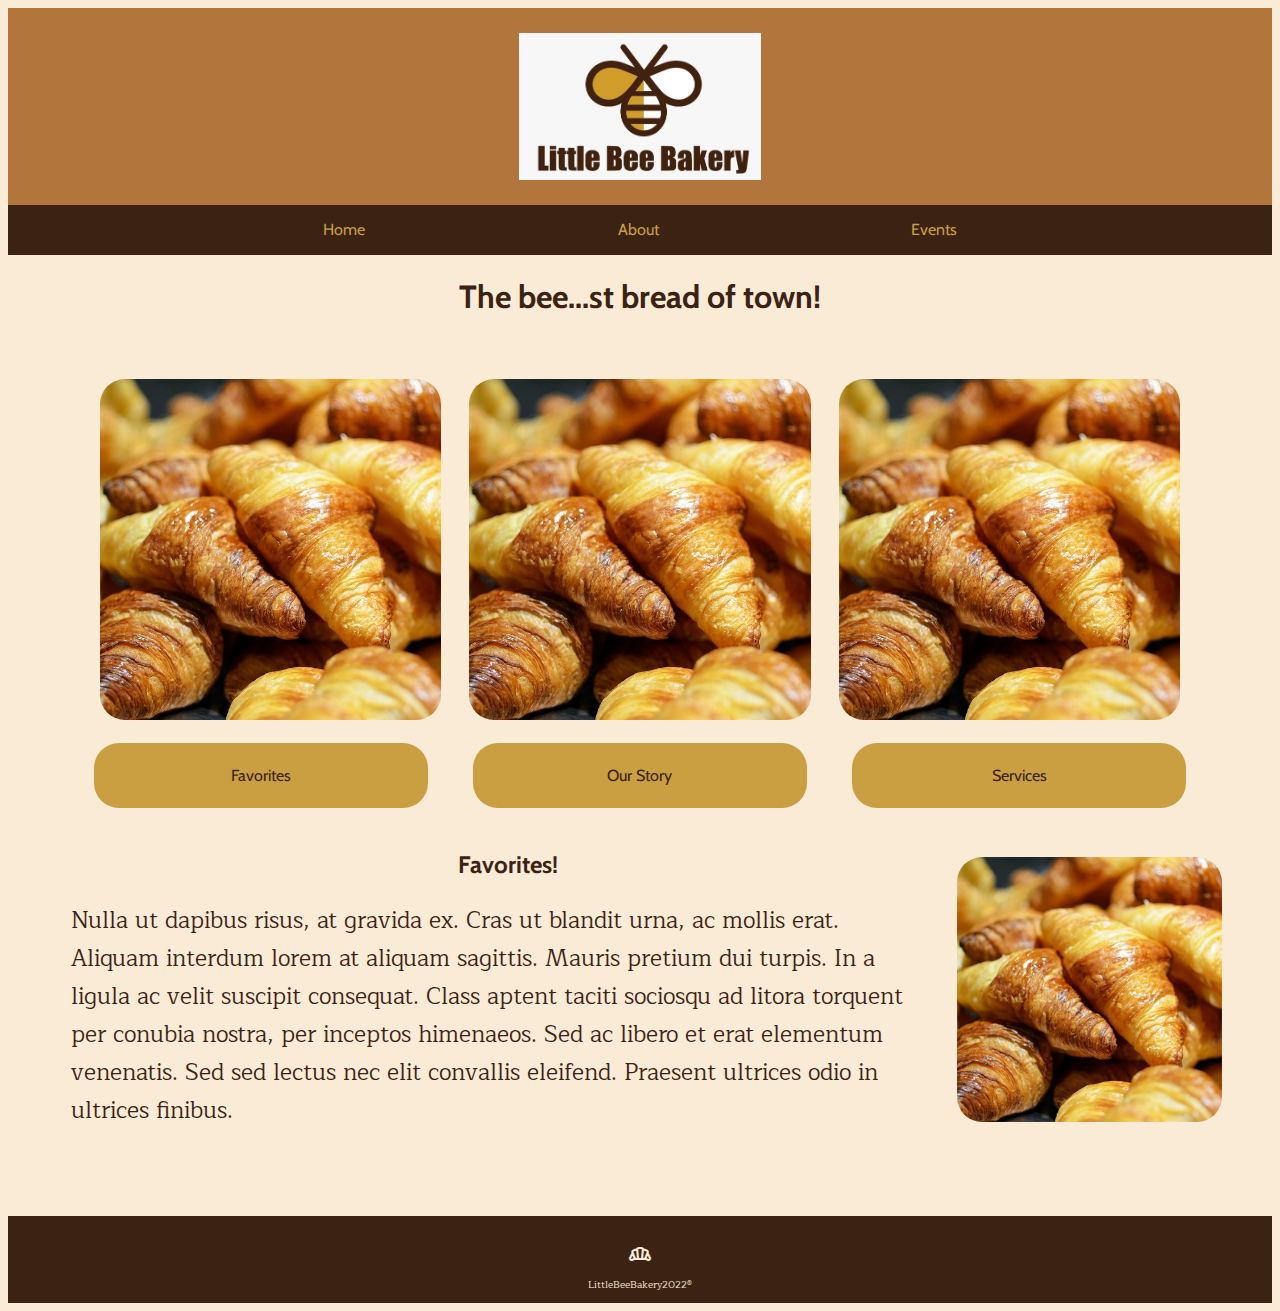
<file: index.html>
<!DOCTYPE html>
<html lang="en">
<head>
    <meta charset="UTF-8">
    <meta http-equiv="X-UA-Compatible" content="IE=edge">
    <meta name="viewport" content="width=device-width, initial-scale=1.0">
    <link rel="stylesheet" href="css/main.css">
    <link rel="stylesheet" href="https://fonts.googleapis.com/css2?family=Material+Symbols+Outlined:opsz,wght,FILL,GRAD@20..48,100..700,0..1,-50..200" /> 
    <!-- bread icon -->
    <link rel="preconnect" href="https://fonts.googleapis.com">
<link rel="preconnect" href="https://fonts.gstatic.com" crossorigin>
<link href="https://fonts.googleapis.com/css2?family=Cabin:wght@700&family=Maitree:wght@200;700&display=swap" rel="stylesheet">
    <title>Jenny - Midterm</title>
</head>

<body>
   
    <header class="header-background">
        <div class="logo">
            <img class="logo1" src="images/logo.jpeg" alt="Little Bee Logo">
        </div> <!-- end logo -->
        <div class="nav-container">
            <div class="nav-bar">
                <a href="index.html">Home</a> 
                <a href="about.html">About</a> 
                <a href="events.html">Events</a> 
            </div> <!-- nav-barimg -->   
        </div><!-- nav-container -->
    </header>
    
    <h1>The bee...st bread of town!</h1>
    <!-- This container to make the style easier -->
    <div class="container">   
        <div class="imageshome">
            <img src="images/bread.jpeg" alt="Bread photo">
            <img src="images/bread.jpeg" alt="Bread photo">
            <img src="images/bread.jpeg" alt="Bread photo">
        </div><!-- Imageshome end -->
        <div class="buttonshome">
            <a href="index.html">Favorites</a>
            <a href="about.html">Our Story</a>
            <a href="events.html">Services</a>
        </div><!-- buttonshome end -->

        
        <div class="column">
            <div>
                <h2>Favorites!</h2>
                <p>Nulla ut dapibus risus, at gravida ex. Cras ut blandit urna, ac mollis erat. Aliquam interdum lorem at aliquam sagittis. Mauris pretium dui turpis. In a ligula ac velit suscipit consequat. Class aptent taciti sociosqu ad litora torquent per conubia nostra, per inceptos himenaeos. Sed ac libero et erat elementum venenatis. Sed sed lectus nec elit convallis eleifend. Praesent ultrices odio in ultrices finibus.</p>
            </div>
            
            <div class="favorites">
                <img 
                srcset="images/bread-320.jpeg 320w,
                        images/bread-480.jpeg 480w, 
                        images/bread-720.jpeg 720w"
                sizes=" (max-width: 320px) 320px,
                        (max-width: 480px) 480px,
                        (max-width: 720px) 720px"
                src="images/bread-720.jpeg"
                alt="bread">
            </div>
        </div> <!-- end columns -->    
    </div> <!-- Container -->

    <footer>
        <p>LittleBeeBakery2022®</p>
        <span class="material-symbols-outlined">
            bakery_dining
        </span>
    </footer>
    
</body>
</html>
</file>
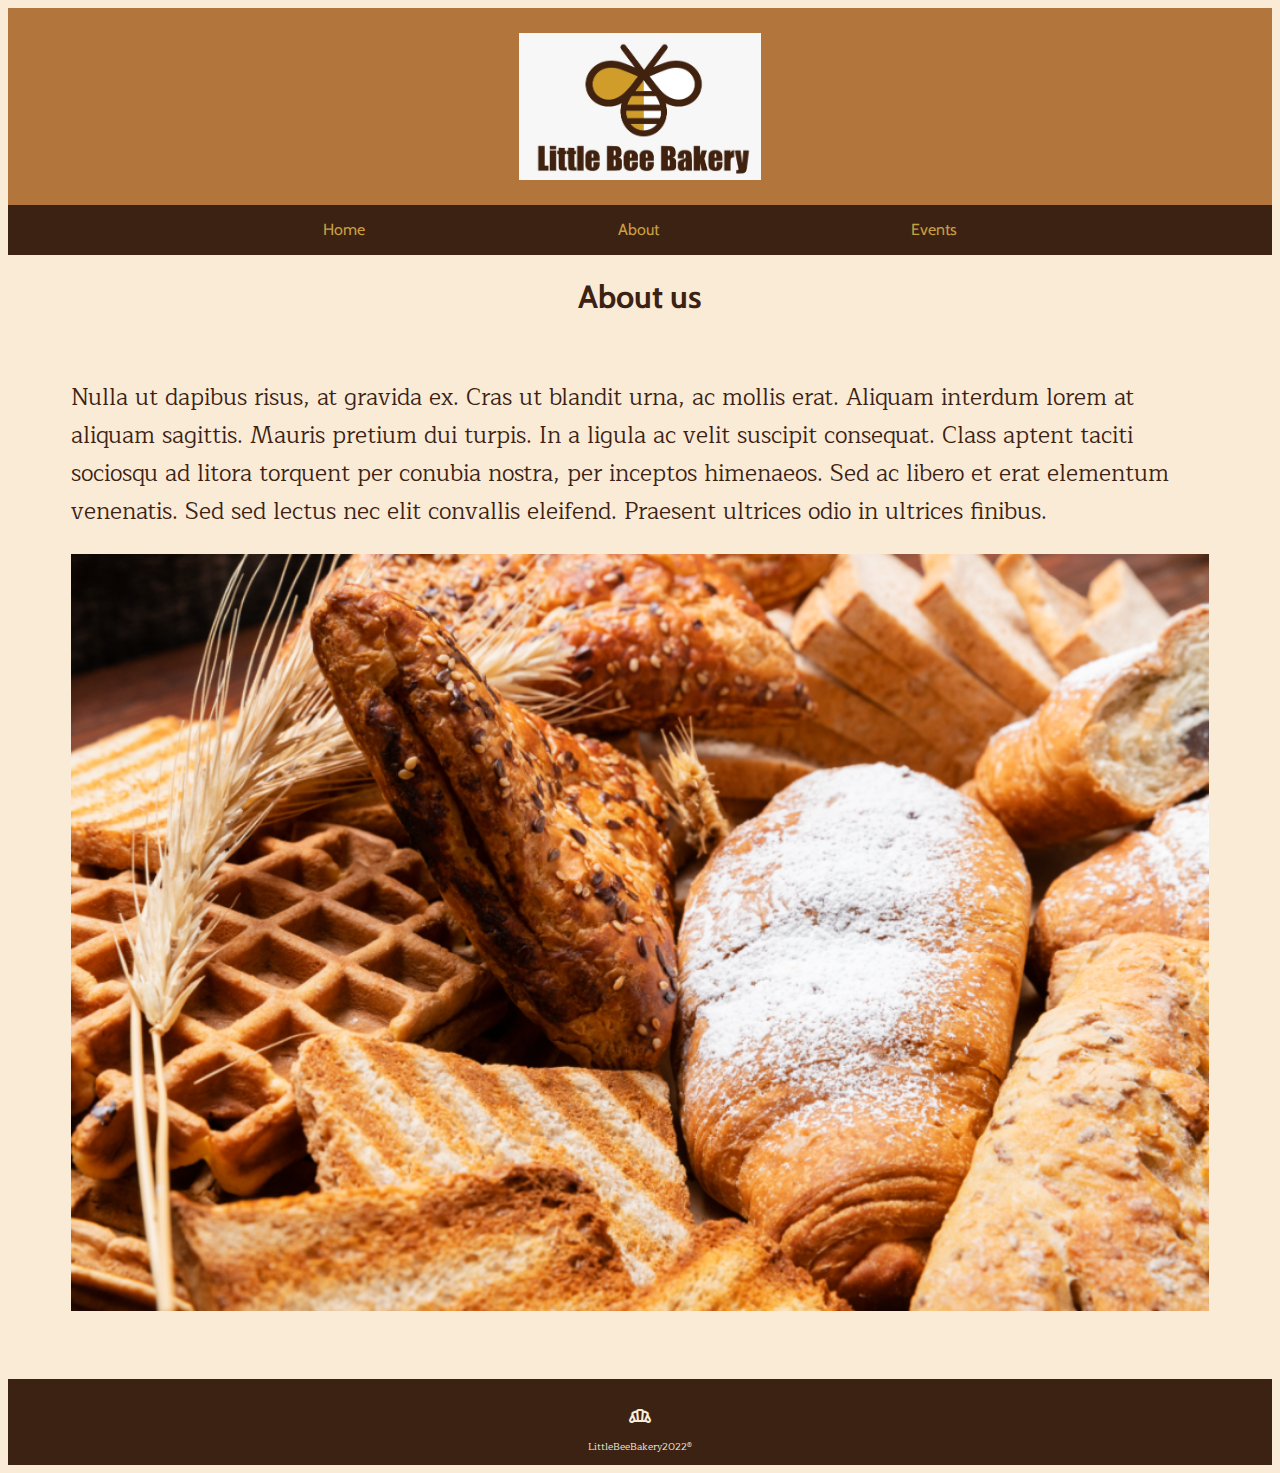
<file: about.html>
<!DOCTYPE html>
<html lang="en">
<head>
    <meta charset="UTF-8">
    <meta http-equiv="X-UA-Compatible" content="IE=edge">
    <meta name="viewport" content="width=device-width, initial-scale=1.0">
    <link rel="stylesheet" href="css/main.css">
    <link rel="stylesheet" href="https://fonts.googleapis.com/css2?family=Material+Symbols+Outlined:opsz,wght,FILL,GRAD@20..48,100..700,0..1,-50..200" /> 
    <!-- bread icon -->
    <link rel="preconnect" href="https://fonts.googleapis.com">
<link rel="preconnect" href="https://fonts.gstatic.com" crossorigin>
<link href="https://fonts.googleapis.com/css2?family=Cabin:wght@700&family=Maitree:wght@200;700&display=swap" rel="stylesheet">
    <title>Jenny - Midterm</title>
</head>

<body>
   
    <header class="header-background">
        <div class="logo">
            <img class="logo1" src="images/logo.jpeg" alt="Little Bee Logo">
        </div> <!-- end logo -->
        <div class="nav-container">
            <div class="nav-bar">
                <a href="index.html">Home</a> 
                <a href="about.html">About</a> 
                <a href="events.html">Events</a> 
            </div> <!-- nav-barimg -->   
        </div><!-- nav-container -->
    </header>
    <h1>About us</h1>
    <div class="container">
        <div>
            <p>Nulla ut dapibus risus, at gravida ex. Cras ut blandit urna, ac mollis erat. Aliquam interdum lorem at aliquam sagittis. Mauris pretium dui turpis. In a ligula ac velit suscipit consequat. Class aptent taciti sociosqu ad litora torquent per conubia nostra, per inceptos himenaeos. Sed ac libero et erat elementum venenatis. Sed sed lectus nec elit convallis eleifend. Praesent ultrices odio in ultrices finibus.</p>
        </div>
        <div>
             <img 
             srcset="images/aboutus-320.jpg 320w,
                     images/aboutus-480.jpg 480w, 
                     images/aboutus-720.jpg 720w,
                     images/aboutus-960.jpg 960w"
             sizes="(max-width: 320px) 320px,
                    (max-width: 480px) 480px,
                    (max-width: 720px) 720px,
                    (max-width: 960px) 960px"
             src="images/bread.jpeg"
             alt="An image">
        </div>
    </div> <!-- Container -->

    <footer>
        <p>LittleBeeBakery2022®</p>
        <span class="material-symbols-outlined">
            bakery_dining
        </span>
    </footer>
    
</body>
</html>
</file>
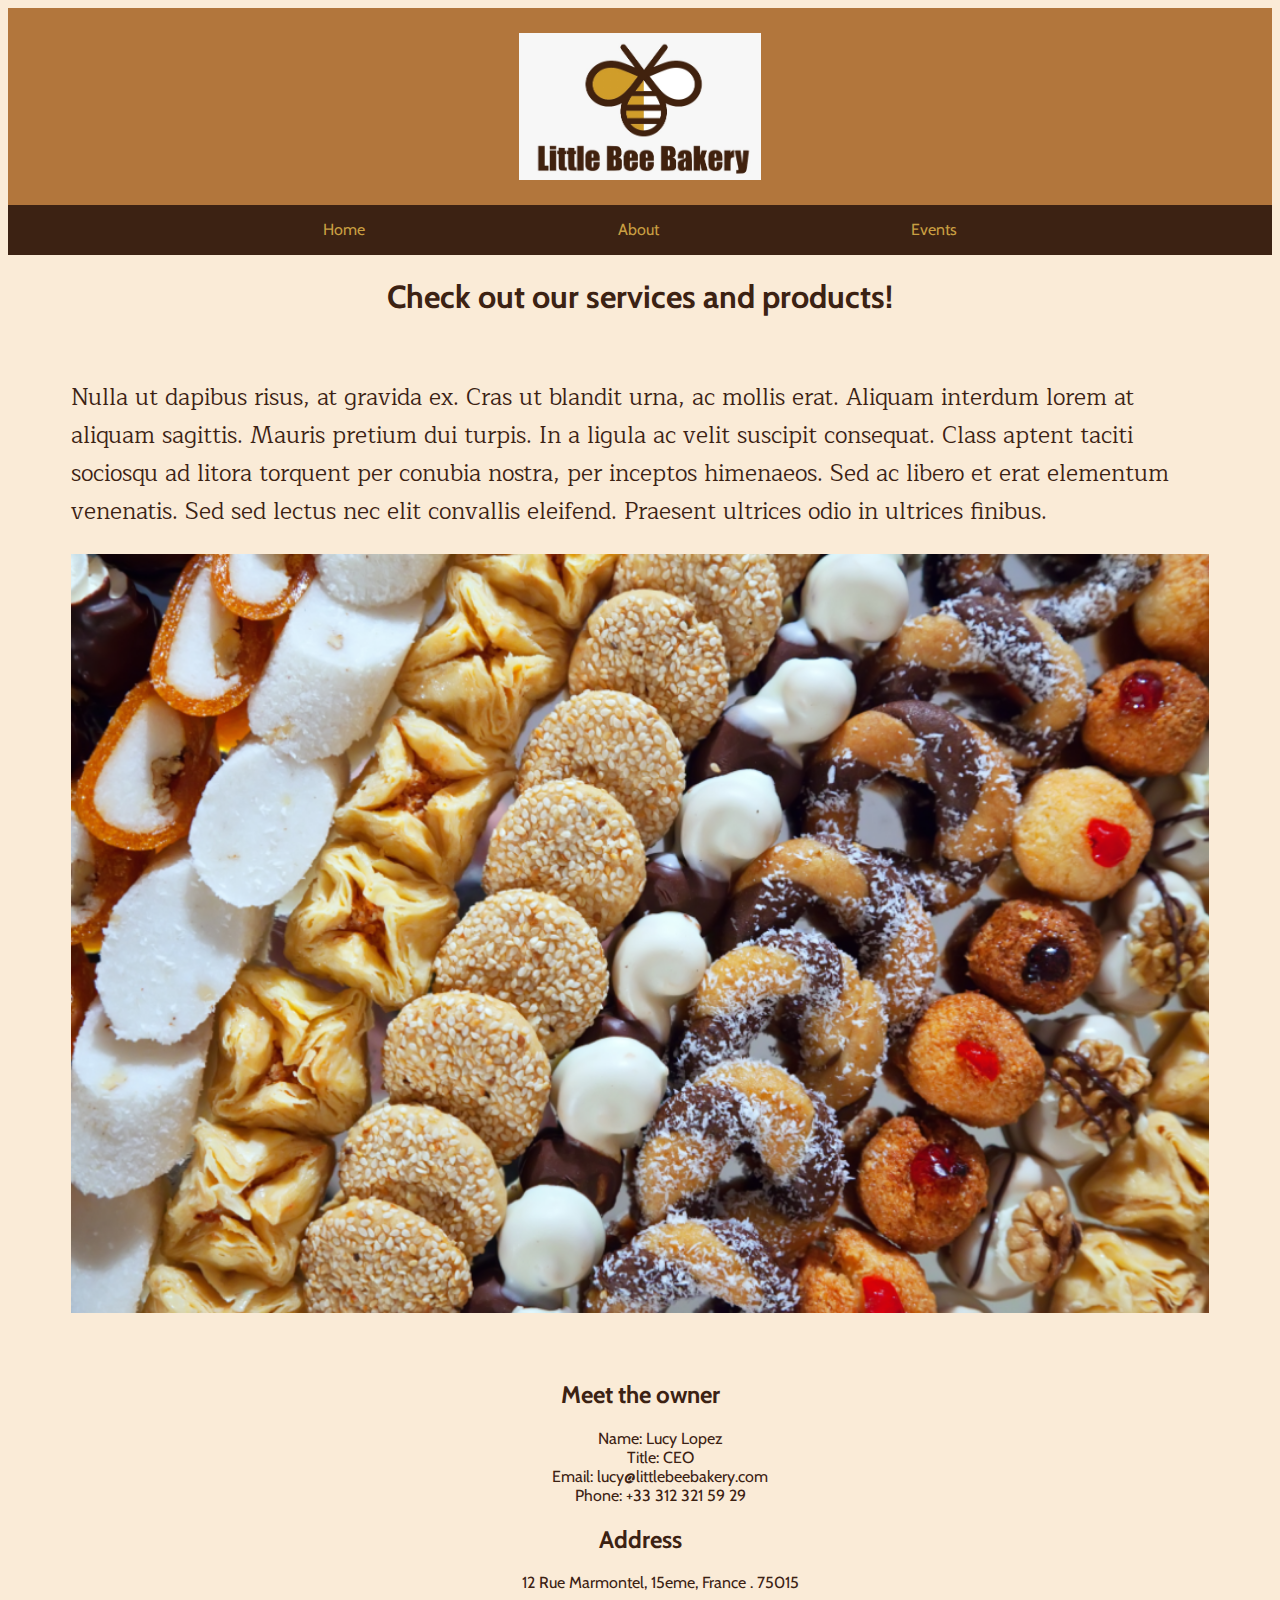
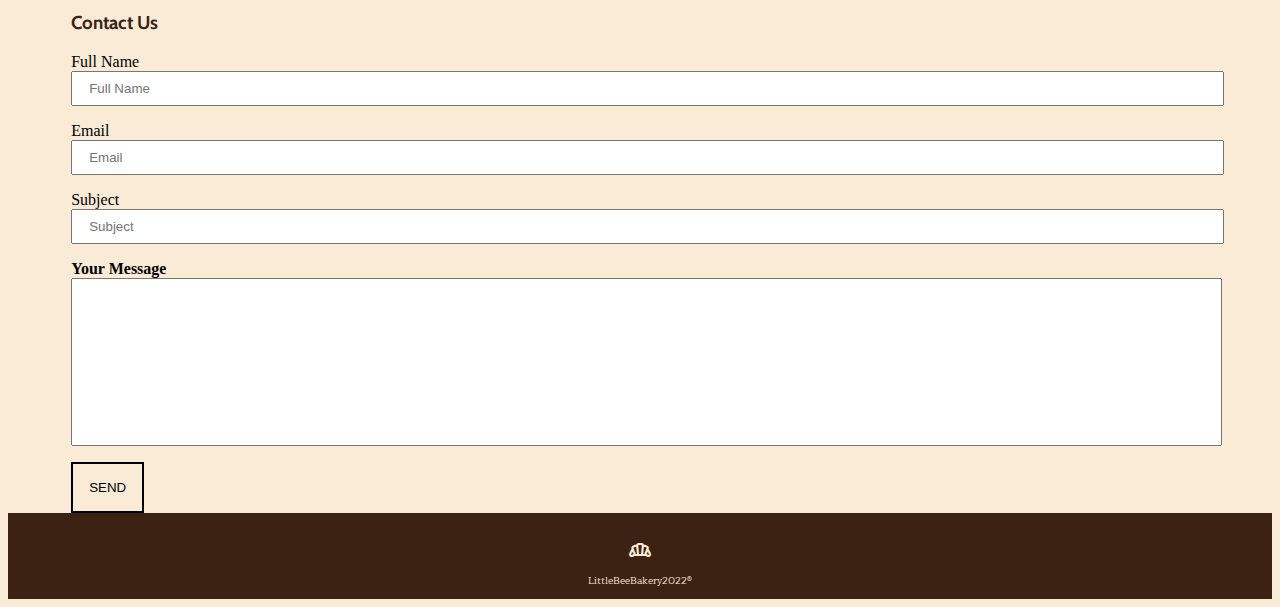
<file: events.html>
<!DOCTYPE html>
<html lang="en">
<head>
    <meta charset="UTF-8">
    <meta http-equiv="X-UA-Compatible" content="IE=edge">
    <meta name="viewport" content="width=device-width, initial-scale=1.0">
    <link rel="stylesheet" href="css/main.css">
    <link rel="stylesheet" href="https://fonts.googleapis.com/css2?family=Material+Symbols+Outlined:opsz,wght,FILL,GRAD@20..48,100..700,0..1,-50..200" /> 
    <!-- bread icon -->
    <link rel="preconnect" href="https://fonts.googleapis.com">
<link rel="preconnect" href="https://fonts.gstatic.com" crossorigin>
<link href="https://fonts.googleapis.com/css2?family=Cabin:wght@700&family=Maitree:wght@200;700&display=swap" rel="stylesheet">
    <title>mtm6201-midterm</title>
</head>

<body>
   
    <header class="header-background">
        <div class="logo">
            <img class="logo1" src="images/logo.jpeg" alt="Little Bee Logo">
        </div> <!-- end logo -->
        <div class="nav-container">
            <div class="nav-bar">
                <a href="index.html">Home</a> 
                <a href="about.html">About</a> 
                <a href="events.html">Events</a> 
            </div> <!-- nav-barimg -->   
        </div><!-- nav-container -->
    </header>
    <h1>Check out our services and products!</h1>
    <div class="container">
        
        <div>
            <p>Nulla ut dapibus risus, at gravida ex. Cras ut blandit urna, ac mollis erat. Aliquam interdum lorem at aliquam sagittis. Mauris pretium dui turpis. In a ligula ac velit suscipit consequat. Class aptent taciti sociosqu ad litora torquent per conubia nostra, per inceptos himenaeos. Sed ac libero et erat elementum venenatis. Sed sed lectus nec elit convallis eleifend. Praesent ultrices odio in ultrices finibus.</p>
        </div>
        <div>
            <img 
            srcset="images/events-320_x_212.jpg 320w,
                    images/events-480_x_320.jpg 480w, 
                    images/events-720_x_480.jpg 720w,
                    images/events-960_x_640.jpg 960w"
            sizes="(max-width: 320px) 320px,
                   (max-width: 480px) 480px,
                   (max-width: 720px) 720px,
                   (max-width: 960px) 960px"
            src="images/events.jpg"
            alt="An image">
        </div>
    </div> <!-- Container -->


    <h2>Meet the owner</h2>
    <ul itemscope itemtype="https://schema.org/Person">
      <li itemprop="name">Name: Lucy Lopez</li>
      <li itemprop="jobTitle">Title: CEO</li>
      <li itemprop="email">Email: lucy@littlebeebakery.com</li>
      <li itemprop="telephone">Phone: +33 312 321 59 29</li>
    </ul>
    <h2>Address</h2>
    <ul itemscope itemtype="https://schema.org/Person">
      <li itemprop="address" itemscope itemtype="https://schema.org/PostalAddress">
        <span itemprop="name">12</span>
        <span itemprop="streetAddress">Rue Marmontel, </span>
        <span itemprop="addressLocality">15eme, </span>
        <span itemprop="addressCountry">France </span>.
        <span itemprop="postalCode">75015</span>
      </li>
    </ul>

    <div class="contact-section">
        <h3>Contact Us</h3>
        <form action="contact.html">
          <label>Full Name</label>
          <input type="text" placeholder="Full Name">
          <label>Email</label>
          <input type="text" placeholder="Email">
          <label>Subject</label>
          <input type="text" placeholder="Subject">
          <b>Your Message</b>
          <textarea></textarea>
          <button type="submit">Send</button>
        </form>
      </div>

     



    <footer>
        <p>LittleBeeBakery2022®</p>
        <span class="material-symbols-outlined">
            bakery_dining
        </span>
    </footer>
    
</body>
</html>
</file>
<file: css/main.css>
body{
    background-color: antiquewhite;
}

img{
    width: 100%;
}

.nav-bar, .nav-bar a {
    display: flex;
    justify-content: center;
    text-decoration: none;
    color: #C99F42;
    font-weight: 400;
    line-height: 50px;
    background-color: #3C2213;
}

.nav-bar a:hover{
    color: #3C2213;
    background-color: #C99F42;
}

.nav-bar a:active {
    color: #C99F42;
    background-color: #1C3551;
}

.nav-bar a {
    padding-left: 10%;
    padding-right: 10%;
}


.nav-bar a, h1,  h2, h3, ul {
    font-family: 'Cabin', sans-serif;
}

h1,li {
    color:#3C2213;
    text-align: center;
    width: 100%;
    align-items: center;

}

ul{
    color: #3C2213;
}

h2{
    color: #3C2213;
    text-align: center;

}

h3{
    color: #3C2213;
    text-align: left;
}

li{
    list-style: none;
}



p {
    font-family: 'Maitree', serif;
    color: #3C2213;
    font-size: 23px;
}

.header-background {
    background-color: #B2763C;
}

.content {
    display: flex;
}

.container {
    margin: 5%;
}

.logo {
    display: flex;
    justify-content: center;
    padding: 2%;
}

.logo1 {
    width: 20%;
}

footer {
    background-color: #3C2213;
    display: flex;
    align-items: center;
    flex-direction: column-reverse;
}

footer p {
    color: antiquewhite;
    text-align: center;
    font-size: x-small;
}

footer span {
    padding-top: 2%;
    color: antiquewhite;
}

.imageshome, .buttonshome {
    display: flex;
    justify-content: space-evenly;
}

.imageshome img, .buttonshome a {
    height:auto;
    width:30%;
    border-radius: 25px;
    text-align: center;
}

.buttonshome a {
    margin: 2%;
    padding: 2%;
    color: #3C2213;
    background-color: #C99F42;
    font-family: 'Cabin', sans-serif;
    text-decoration: none;
}

.buttonshome a:hover{
    color: #C99F42;
    background-color: #3C2213;
    animation-name: animation;
    animation-duration: 1s;
    animation-timing-function: ease-in-out;
    animation-iteration-count: infinite;
    animation-play-state: running;
}

@keyframes animation{
    0%{
        transform: scale(0.9) rotate(0deg);
    }

    35% {
        transform: scale(1) rotate(1deg);
    }

    100%{
        transform: scale(0.9) rotate(0deg);
    }
}

.favorites img {
    border-radius: 25px;
    margin-left: 5%;
    
}


.column {
    display: flex;
    justify-content: center;
    align-items: center;
}

.column p {
    margin-right: 2%;
}

form input, form textarea {
    display: block;
    width: 93%;
    margin-bottom: 1rem;
    padding: .5rem 1rem;
  }
  
  form textarea {
    min-height: 150px;
    max-height: 150px;
    height: 150px;
    resize: none;
    width: 93%;
  }
  
  form button {
    background: none;
    border: 2px solid black;
    padding: 1rem;
    text-transform: uppercase;
  }

  h1{ 
    text-align: center;
  }

.contact-section{
    align-items: center;
    margin-left: 5%;
    /* margin-right: 5%; */

 }

 /* .contact-section {
    text-align: center;
 } */

 


/* .img1 {
    background-image: url("../images/bread.jpeg");
} */

/* For medium and small screens */

@media (max-width:480px){
        
    .imageshome,  .nav-bar, .nav-bar a {
        display: flex;
        flex-direction: column;
        align-items: center;
    }

    .imageshome img {
        height: auto;
        width: 100%;
        margin-bottom: 10%;
    }

    .buttonshome {
        display: none;
    }

}

@media (max-width:720px){
        
    .column {
        display: flex;
        flex-direction: column;
        align-items: center;
    }

    p {
        font-size: 1.2em;
        text-align: center;
    }

    .favorites img {
        margin-left: 0;
    }

    .contact-section{
        margin-right:0;
    }
    

}
</file>
